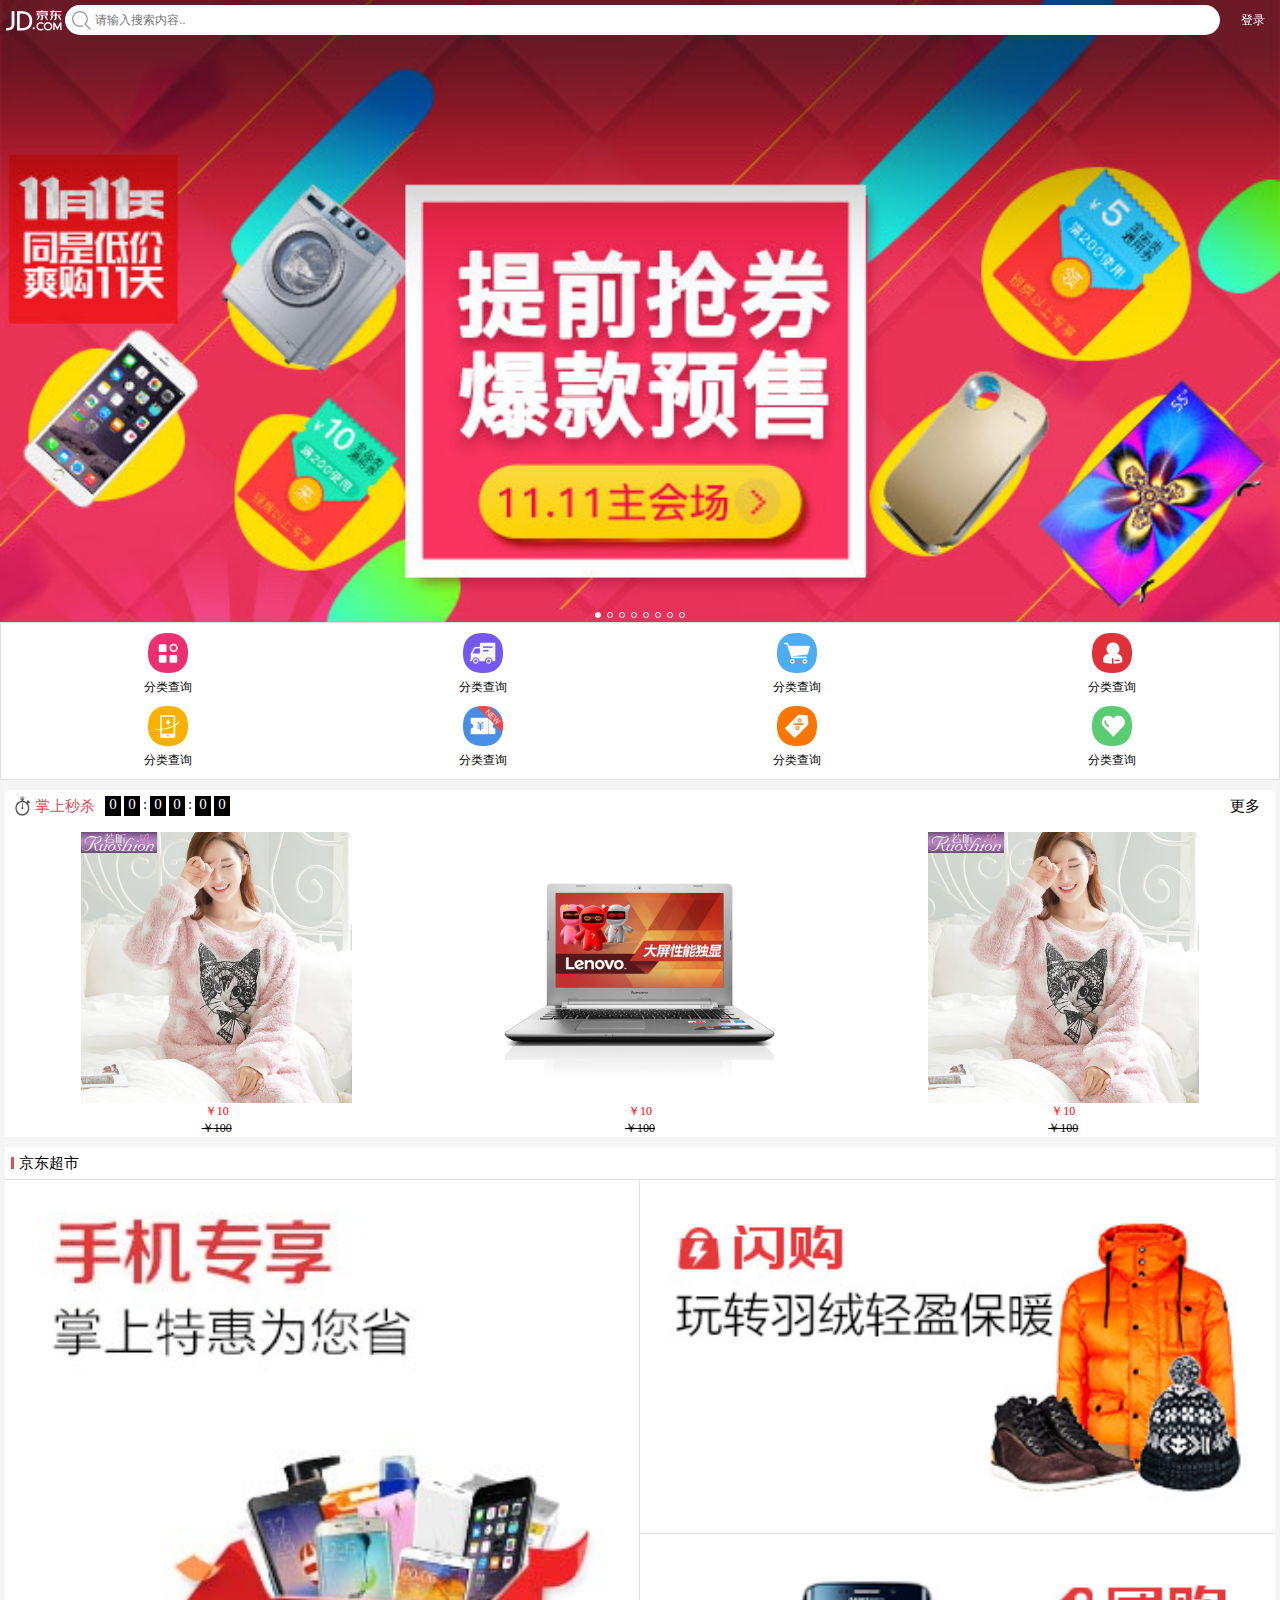
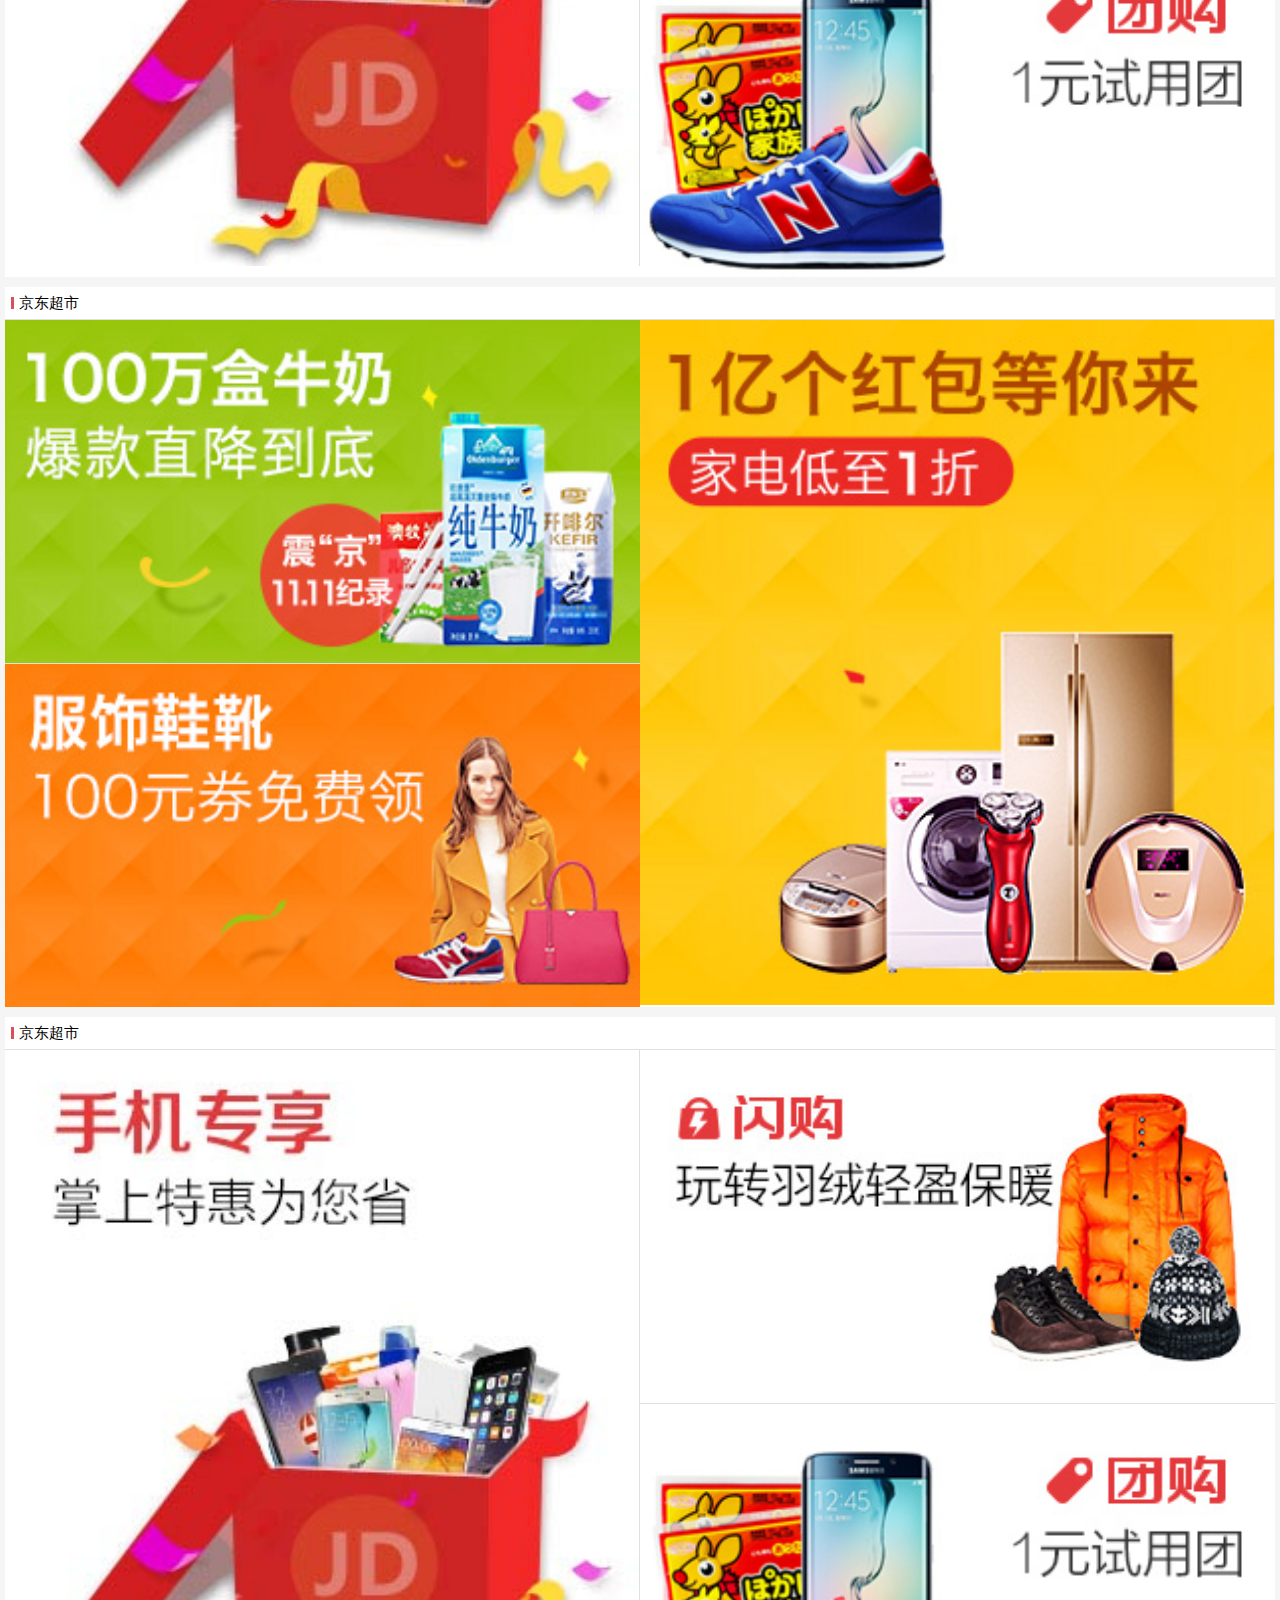
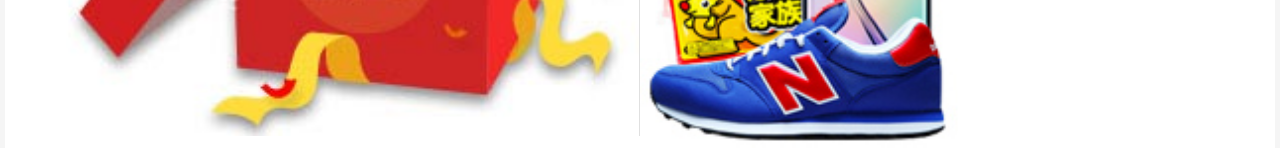
<file: index.html>
<!DOCTYPE html>
<html>
<head lang="en">
    <meta charset="UTF-8">
    <meta name="viewport" content="width=device-width,user-scalable=no,
        initial-scale=1.0,maximum-scale=1.0,minimum-scale=1.0"/>
    <title></title>
    <link rel="stylesheet" href="./css/base.css"/>
    <link rel="stylesheet" href="./css/index.css"/>
    <script src="./js/jquery.min.js"></script>
    <script src="./js/index.js"></script>
</head>
<body>
    <div class="header"  id="header">
        <a class="logo icon pra"></a>
        <form class="inp prz">
            <input type="search" placeholder="请输入搜索内容.."/>
            <input type="button" class="icon pra" />
        </form>
        <a class="login pra">登录</a>
    </div>

    <div class="banner prz">
        <ul id="banner">
            <li><img src="./images/l1.jpg" alt=""/></li>
            <li><img src="./images/l2.jpg" alt=""/></li>
            <li><img src="./images/l3.jpg" alt=""/></li>
            <li><img src="./images/l4.jpg" alt=""/></li>
            <li><img src="./images/l5.jpg" alt=""/></li>
            <li><img src="./images/l6.jpg" alt=""/></li>
            <li><img src="./images/l7.jpg" alt=""/></li>
            <li><img src="./images/l8.jpg" alt=""/></li>
        </ul>
       <!-- <div class="points pra">
            <span></span>
            <span></span>
            <span></span>
            <span></span>
            <span></span>
            <span></span>
            <span></span>
            <span></span>
        </div>-->
        <ol class="points pra" id="points">
        </ol>
    </div>

    <ul class="nav prz">
        <li><img src="./images/nav0.png" alt=""/><span>分类查询</span></li>
        <li><img src="./images/nav1.png" alt=""/><span>分类查询</span></li>
        <li><img src="./images/nav2.png" alt=""/><span>分类查询</span></li>
        <li><img src="./images/nav3.png" alt=""/><span>分类查询</span></li>
        <li><img src="./images/nav4.png" alt=""/><span>分类查询</span></li>
        <li><img src="./images/nav5.png" alt=""/><span>分类查询</span></li>
        <li><img src="./images/nav6.png" alt=""/><span>分类查询</span></li>
        <li><img src="./images/nav7.png" alt=""/><span>分类查询</span></li>
    </ul>

    <div class="main">
        <div class="product">
            <div class="title">
                <div class="fl">
                    <span class="handkill fl">掌上秒杀</span>
                    <div class="count fl">
                        <span>0</span>
                        <span>0</span>
                        <span>:</span>
                        <span>0</span>
                        <span>0</span>
                        <span>:</span>
                        <span>0</span>
                        <span>0</span>
                    </div>
                </div>
                <a href="" class="fr">更多</a>
            </div>
            <div class="content">
                <ul class="kill-list">
                    <li><a href="#"><img src="./images/detail01.jpg" alt=""/></a>
                        <span>￥10</span><span>￥100</span>
                    </li>
                    <li><a href="#"><img src="./images/detail02.jpg" alt=""/></a>
                        <span>￥10</span><span>￥100</span>
                    </li>
                    <li><a href="#"><img src="./images/detail01.jpg" alt=""/></a>
                        <span>￥10</span><span>￥100</span>
                    </li>
                </ul>
            </div>
        </div>
        <div class="product">
            <div class="title">
                <span class="name">京东超市</span>
            </div>
            <div class="content">
                <a href="#" class="cps fl"><img src="./images/cp1.jpg" alt=""/></a>
                <a href="#" class="cps fr"><img src="./images/cp2.jpg" alt=""/></a>
                <a href="#" class="cps fr"><img src="./images/cp3.jpg" alt=""/></a>
            </div>
        </div>
        <div class="product">
            <div class="title">
                <span class="name">京东超市</span>
            </div>
            <div class="content">
                <a href="#" class="cps fr"><img src="./images/cp4.jpg" alt=""/></a>
                <a href="#" class="cps fl"><img src="./images/cp5.jpg" alt=""/></a>
                <a href="#" class="cps fl"><img src="./images/cp6.jpg" alt=""/></a>
            </div>
        </div>
        <div class="product">
            <div class="title">
                <span class="name">京东超市</span>
            </div>
            <div class="content">
                <a href="#" class="cps fl"><img src="./images/cp1.jpg" alt=""/></a>
                <a href="#" class="cps fr"><img src="./images/cp2.jpg" alt=""/></a>
                <a href="#" class="cps fr"><img src="./images/cp3.jpg" alt=""/></a>
            </div>
        </div>
    </div>
</body>
</html>
</file>
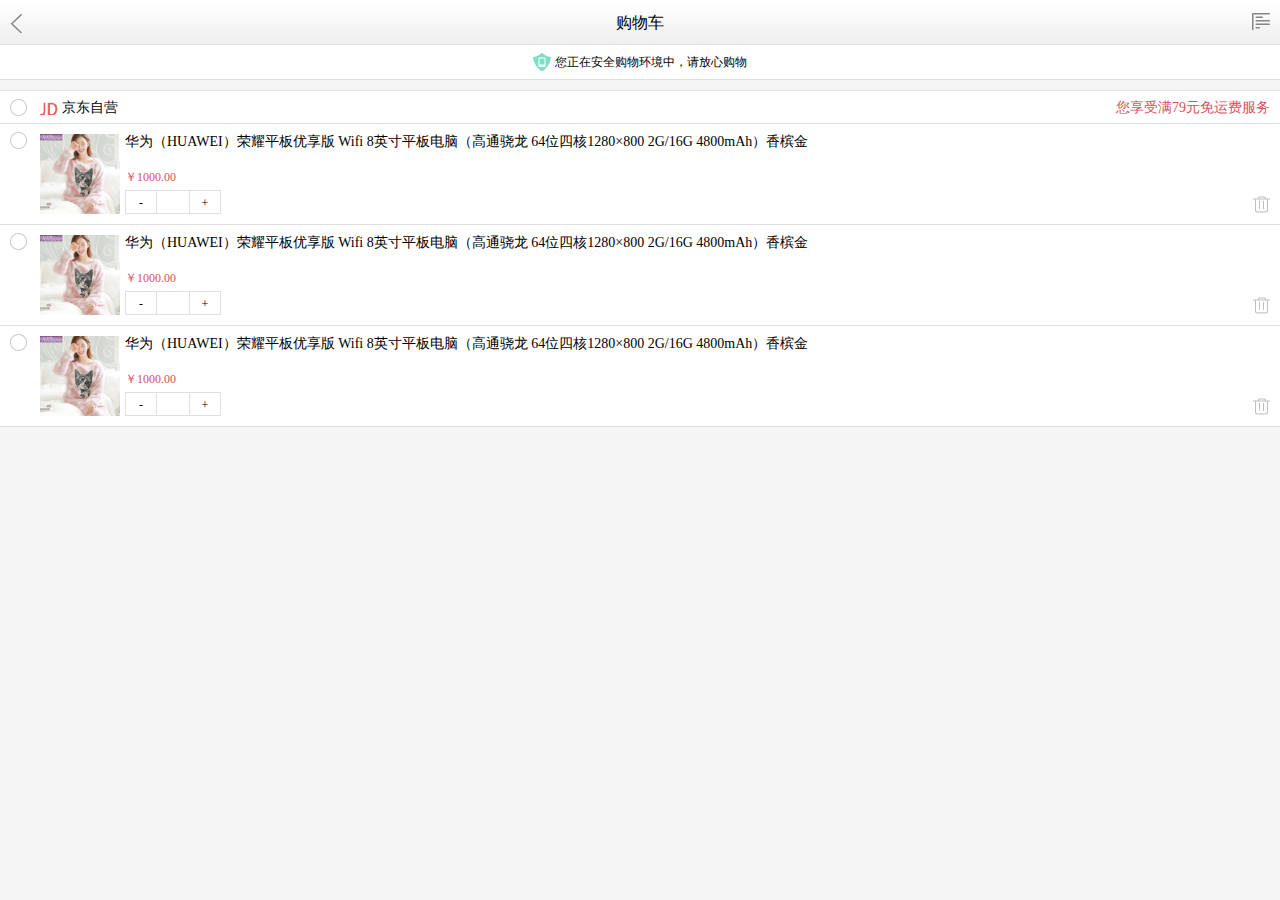
<file: cart.html>
<!DOCTYPE html>
<html>
<head lang="en">
    <meta charset="UTF-8">
    <meta name="viewport"
          content="width=device-width, user-scalable=no, initial-scale=1.0, maximum-scale=1.0, minimum-scale=1.0"/>
    <title></title>
    <link rel="stylesheet" href="./css/cart.css"/>
    <link rel="stylesheet" href="./css/base.css"/>
    <link rel="stylesheet" href="./css/animate.css"/>
    <script src="./js/jquery.min.js"></script>
    <script src="./js/cart.js"></script>
</head>
<body>
    <div class="topBar">
        <div class="back icon pra"></div>
        <h4 class="cartTitle">购物车</h4>
        <div class="menu icon pra"></div>
    </div>

    <div class="tips">
        <p>您正在安全购物环境中，请放心购物</p>
    </div>

    <div class="container">
        <div class="title prz clearfix">
            <div class="left pra checkPoint">
                <input type="checkbox" class="pra"/>
                <span ></span>
            </div>
            <div class="right">
                <span>京东自营</span>
                <div class="fr">您享受满79元免运费服务</div>
            </div>
        </div>
        <div class="cont">
            <div class="items prz clearfix">
                <div class="left pra checkPoint">
                    <input type="checkbox" class="pra"/>
                    <span ></span>
                </div>
                <div class="right">
                    <a href="javascript:;" class="fl"><img src="./images/detail01.jpg"/></a>
                    <div class="goods">
                        <a href="javascript:;">华为（HUAWEI）荣耀平板优享版 Wifi 8英寸平板电脑（高通骁龙 64位四核1280×800 2G/16G 4800mAh）香槟金</a>
                        <div class="price">￥1000.00</div>
                        <div class="bot prz clearfix">
                            <div class="botl">
                                <span>-</span><input type="number"/><span>+</span>
                            </div>
                            <div class="botr pra ">
                                <span class="pra"></span>
                                <span></span>
                            </div>
                        </div>
                    </div>
                </div>
            </div>
            <div class="items prz clearfix">
                <div class="left pra checkPoint">
                    <input type="checkbox" class="pra"/>
                    <span ></span>
                </div>
                <div class="right">
                    <a href="javascript:;" class="fl"><img src="./images/detail01.jpg"/></a>
                    <div class="goods">
                        <a href="javascript:;">华为（HUAWEI）荣耀平板优享版 Wifi 8英寸平板电脑（高通骁龙 64位四核1280×800 2G/16G 4800mAh）香槟金</a>
                        <div class="price">￥1000.00</div>
                        <div class="bot prz clearfix">
                            <div class="botl">
                                <span>-</span><input type="number"/><span>+</span>
                            </div>
                            <div class="botr pra ">
                                <span class="pra"></span>
                                <span></span>
                            </div>
                        </div>
                    </div>
                </div>
            </div>
            <div class="items prz clearfix">
                <div class="left pra checkPoint">
                    <input type="checkbox" class="pra"/>
                    <span ></span>
                </div>
                <div class="right">
                    <a href="javascript:;" class="fl"><img src="./images/detail01.jpg"/></a>
                    <div class="goods">
                        <a href="javascript:;">华为（HUAWEI）荣耀平板优享版 Wifi 8英寸平板电脑（高通骁龙 64位四核1280×800 2G/16G 4800mAh）香槟金</a>
                        <div class="price">￥1000.00</div>
                        <div class="bot prz clearfix">
                            <div class="botl">
                                <span>-</span><input type="number"/><span>+</span>
                            </div>
                            <div class="botr pra ">
                                <span class="pra"></span>
                                <span></span>
                            </div>
                        </div>
                    </div>
                </div>
            </div>
        </div>
        <div class="popBox">
            <div class="textBox pra  animated">
                <div>您是否确认删除该商品？</div>
                <div class="btn">
                    <span class="fl">取消</span>
                    <span class="fr">确定</span>
                </div>
            </div>
        </div>
    </div>
</body>
</html>
</file>
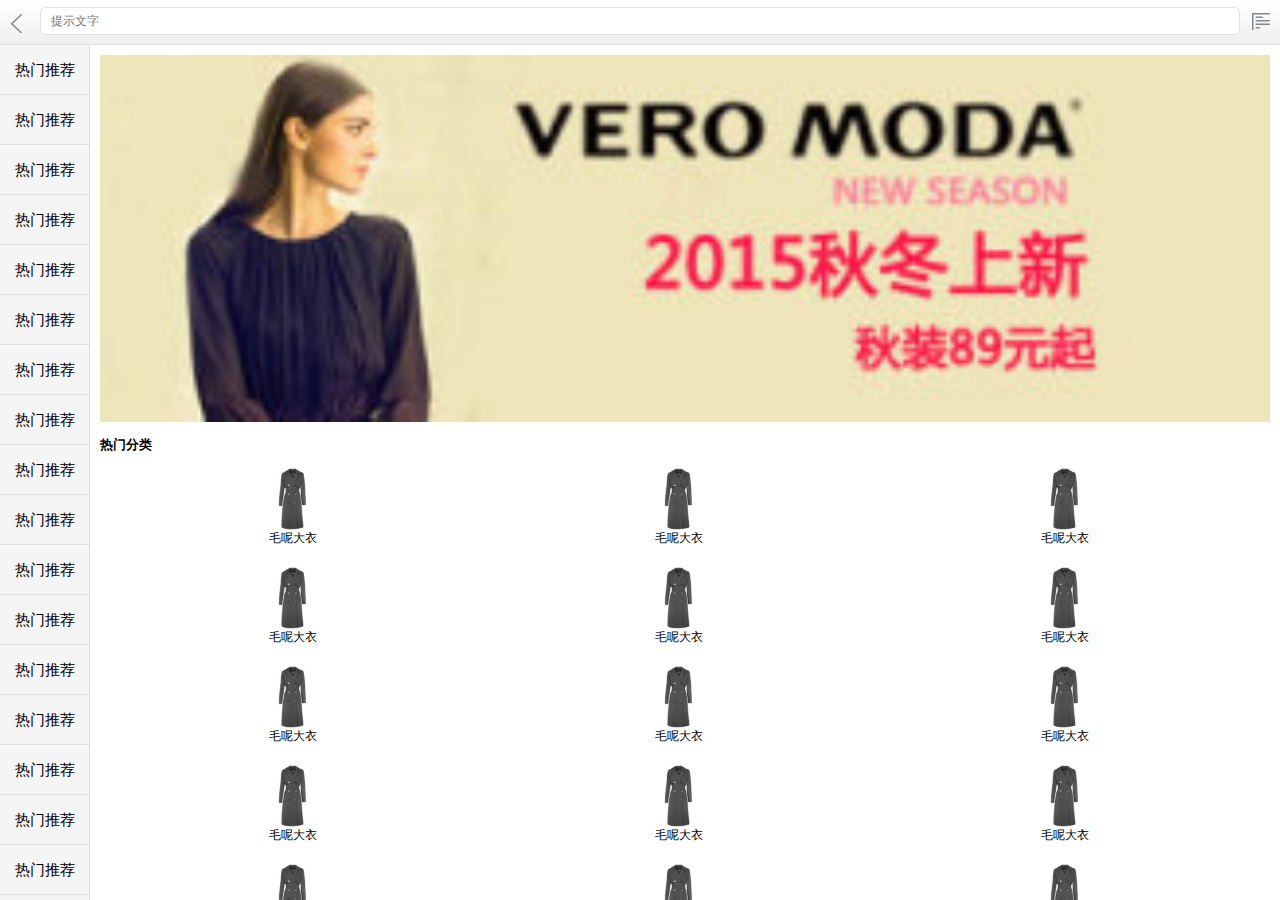
<file: categoty.html>
<!DOCTYPE html>
<html>
<head lang="en">
    <meta charset="UTF-8">
    <meta name="viewport"
          content="width=device-width, user-scalable=no, initial-scale=1.0, maximum-scale=1.0, minimum-scale=1.0"/>
    <title></title>
    <link rel="stylesheet" href="./css/category.css"/>
    <link rel="stylesheet" href="./css/base.css"/>
    <script src="./js/jquery.min.js"></script>
    <script src="./js/category.js"></script>
    <script src="./js/swipe.js"></script>
</head>
<body>
    <div class="topBar">
        <div class="back icon pra"></div>
        <form>
            <input type="text" placeholder='提示文字'/>
        </form>
        <div class="menu icon pra"></div>
    </div>
    <div class="container">
        <div class="left">
            <ul class="list">
                <li><a href="javascript:;">热门推荐</a></li>
                <li><a href="javascript:;">热门推荐</a></li>
                <li><a href="javascript:;">热门推荐</a></li>
                <li><a href="javascript:;">热门推荐</a></li>
                <li><a href="javascript:;">热门推荐</a></li>
                <li><a href="javascript:;">热门推荐</a></li>
                <li><a href="javascript:;">热门推荐</a></li>
                <li><a href="javascript:;">热门推荐</a></li>
                <li><a href="javascript:;">热门推荐</a></li>
                <li><a href="javascript:;">热门推荐</a></li>
                <li><a href="javascript:;">热门推荐</a></li>
                <li><a href="javascript:;">热门推荐</a></li>
                <li><a href="javascript:;">热门推荐</a></li>
                <li><a href="javascript:;">热门推荐</a></li>
                <li><a href="javascript:;">热门推荐</a></li>
                <li><a href="javascript:;">热门推荐</a></li>
                <li><a href="javascript:;">热门推荐</a></li>
                <li><a href="javascript:;">热门推荐</a></li>
                <li><a href="javascript:;">热门推荐</a></li>
                <li><a href="javascript:;">热门推荐</a></li>
                <li><a href="javascript:;">热门推荐</a></li>
                <li><a href="javascript:;">热门推荐</a></li>
                <li><a href="javascript:;">热门推荐</a></li>
                <li><a href="javascript:;">热门推荐</a></li>
            </ul>
        </div>
        <div class="right">
            <div class="waper">
                <a href="javascript:;">
                    <img src="./images/banner_1.jpg" alt=""/>
                </a>
                <h4>热门分类</h4>
                <ul class="products">
                    <li>
                        <a href="javascript:;">
                            <img src="./images/nv-fy.jpg" alt=""/>
                            <span>毛呢大衣</span>
                        </a>
                    </li>
                    <li>
                        <a href="javascript:;">
                            <img src="./images/nv-fy.jpg" alt=""/>
                            <span>毛呢大衣</span>
                        </a>
                    </li>
                    <li>
                        <a href="javascript:;">
                            <img src="./images/nv-fy.jpg" alt=""/>
                            <span>毛呢大衣</span>
                        </a>
                    </li>
                    <li>
                        <a href="javascript:;">
                            <img src="./images/nv-fy.jpg" alt=""/>
                            <span>毛呢大衣</span>
                        </a>
                    </li>
                    <li>
                        <a href="javascript:;">
                            <img src="./images/nv-fy.jpg" alt=""/>
                            <span>毛呢大衣</span>
                        </a>
                    </li>
                    <li>
                        <a href="javascript:;">
                            <img src="./images/nv-fy.jpg" alt=""/>
                            <span>毛呢大衣</span>
                        </a>
                    </li>
                    <li>
                        <a href="javascript:;">
                            <img src="./images/nv-fy.jpg" alt=""/>
                            <span>毛呢大衣</span>
                        </a>
                    </li>
                    <li>
                        <a href="javascript:;">
                            <img src="./images/nv-fy.jpg" alt=""/>
                            <span>毛呢大衣</span>
                        </a>
                    </li>
                    <li>
                        <a href="javascript:;">
                            <img src="./images/nv-fy.jpg" alt=""/>
                            <span>毛呢大衣</span>
                        </a>
                    </li>
                    <li>
                        <a href="javascript:;">
                            <img src="./images/nv-fy.jpg" alt=""/>
                            <span>毛呢大衣</span>
                        </a>
                    </li>
                    <li>
                        <a href="javascript:;">
                            <img src="./images/nv-fy.jpg" alt=""/>
                            <span>毛呢大衣</span>
                        </a>
                    </li>
                    <li>
                        <a href="javascript:;">
                            <img src="./images/nv-fy.jpg" alt=""/>
                            <span>毛呢大衣</span>
                        </a>
                    </li>
                    <li>
                        <a href="javascript:;">
                            <img src="./images/nv-fy.jpg" alt=""/>
                            <span>毛呢大衣</span>
                        </a>
                    </li>
                    <li>
                        <a href="javascript:;">
                            <img src="./images/nv-fy.jpg" alt=""/>
                            <span>毛呢大衣</span>
                        </a>
                    </li>
                    <li>
                        <a href="javascript:;">
                            <img src="./images/nv-fy.jpg" alt=""/>
                            <span>毛呢大衣</span>
                        </a>
                    </li>
                </ul>
            </div>
        </div>
    </div>
</body>
</html>
</file>
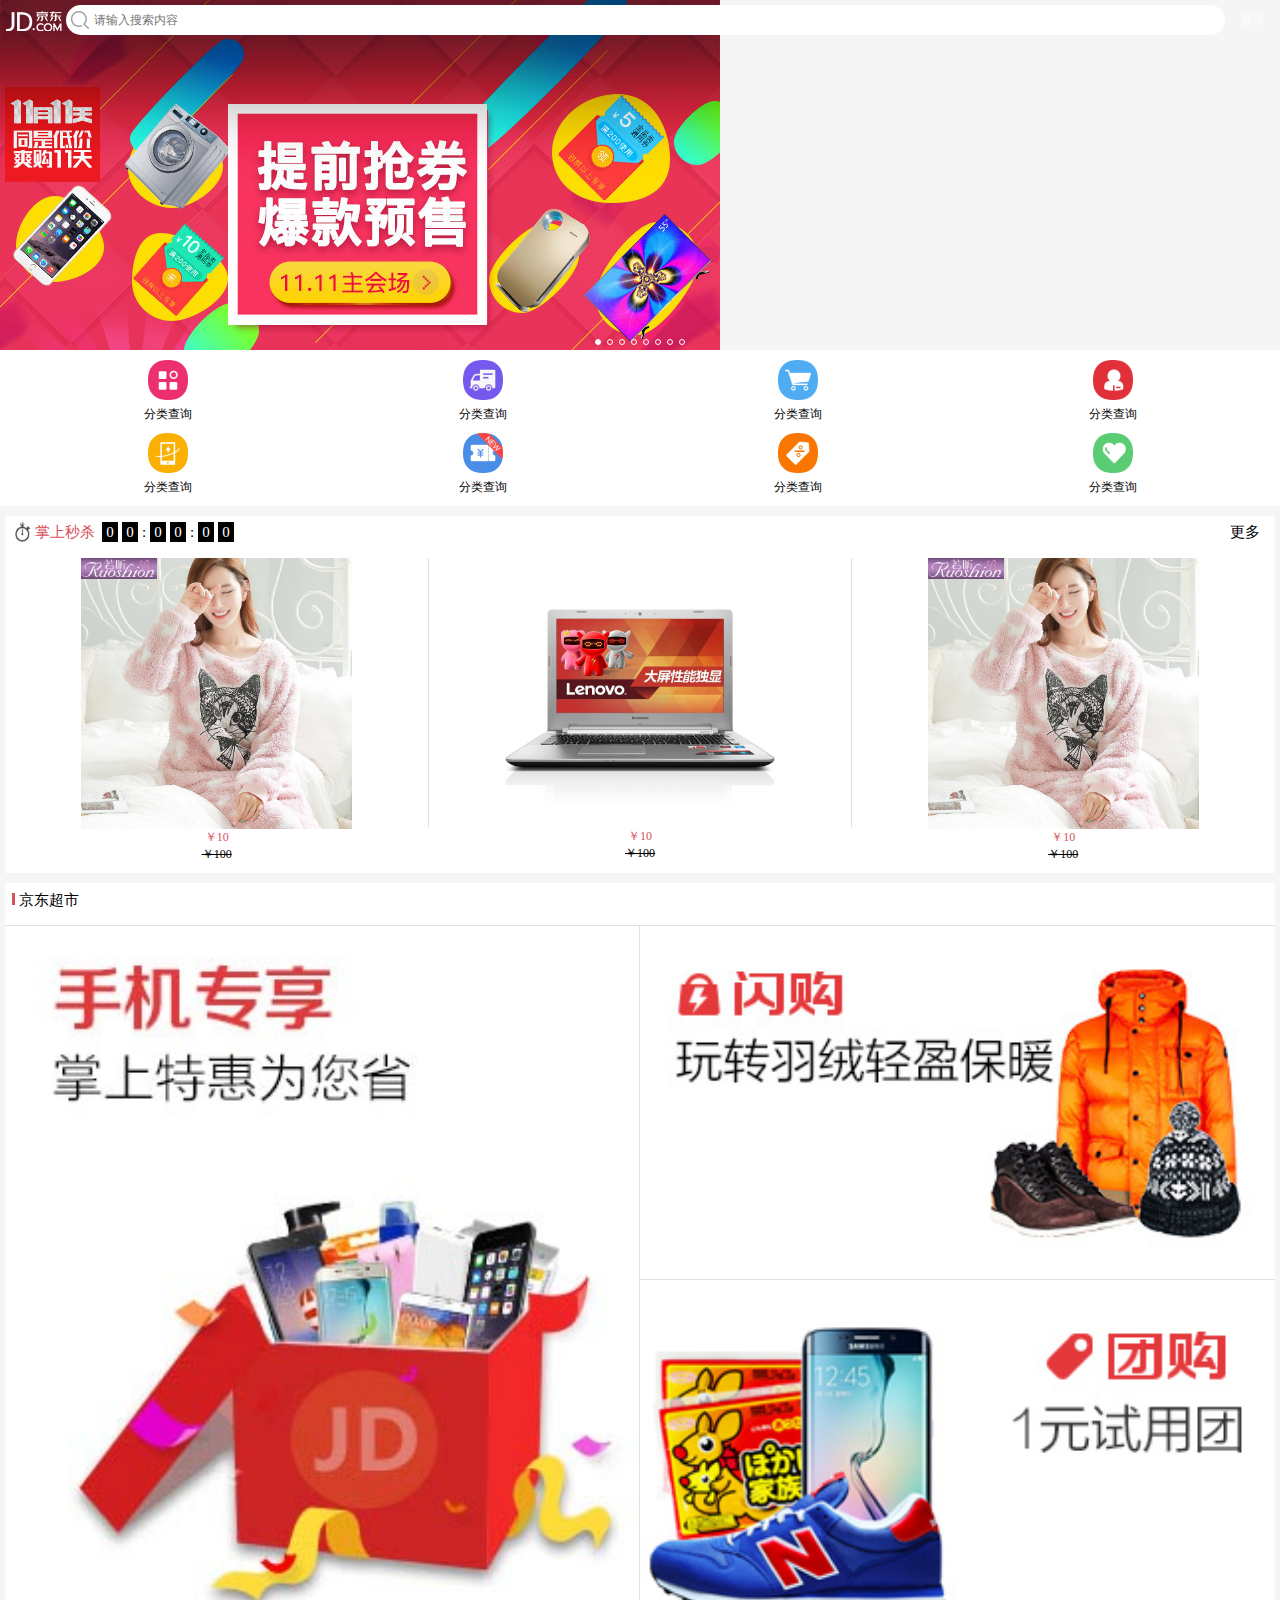
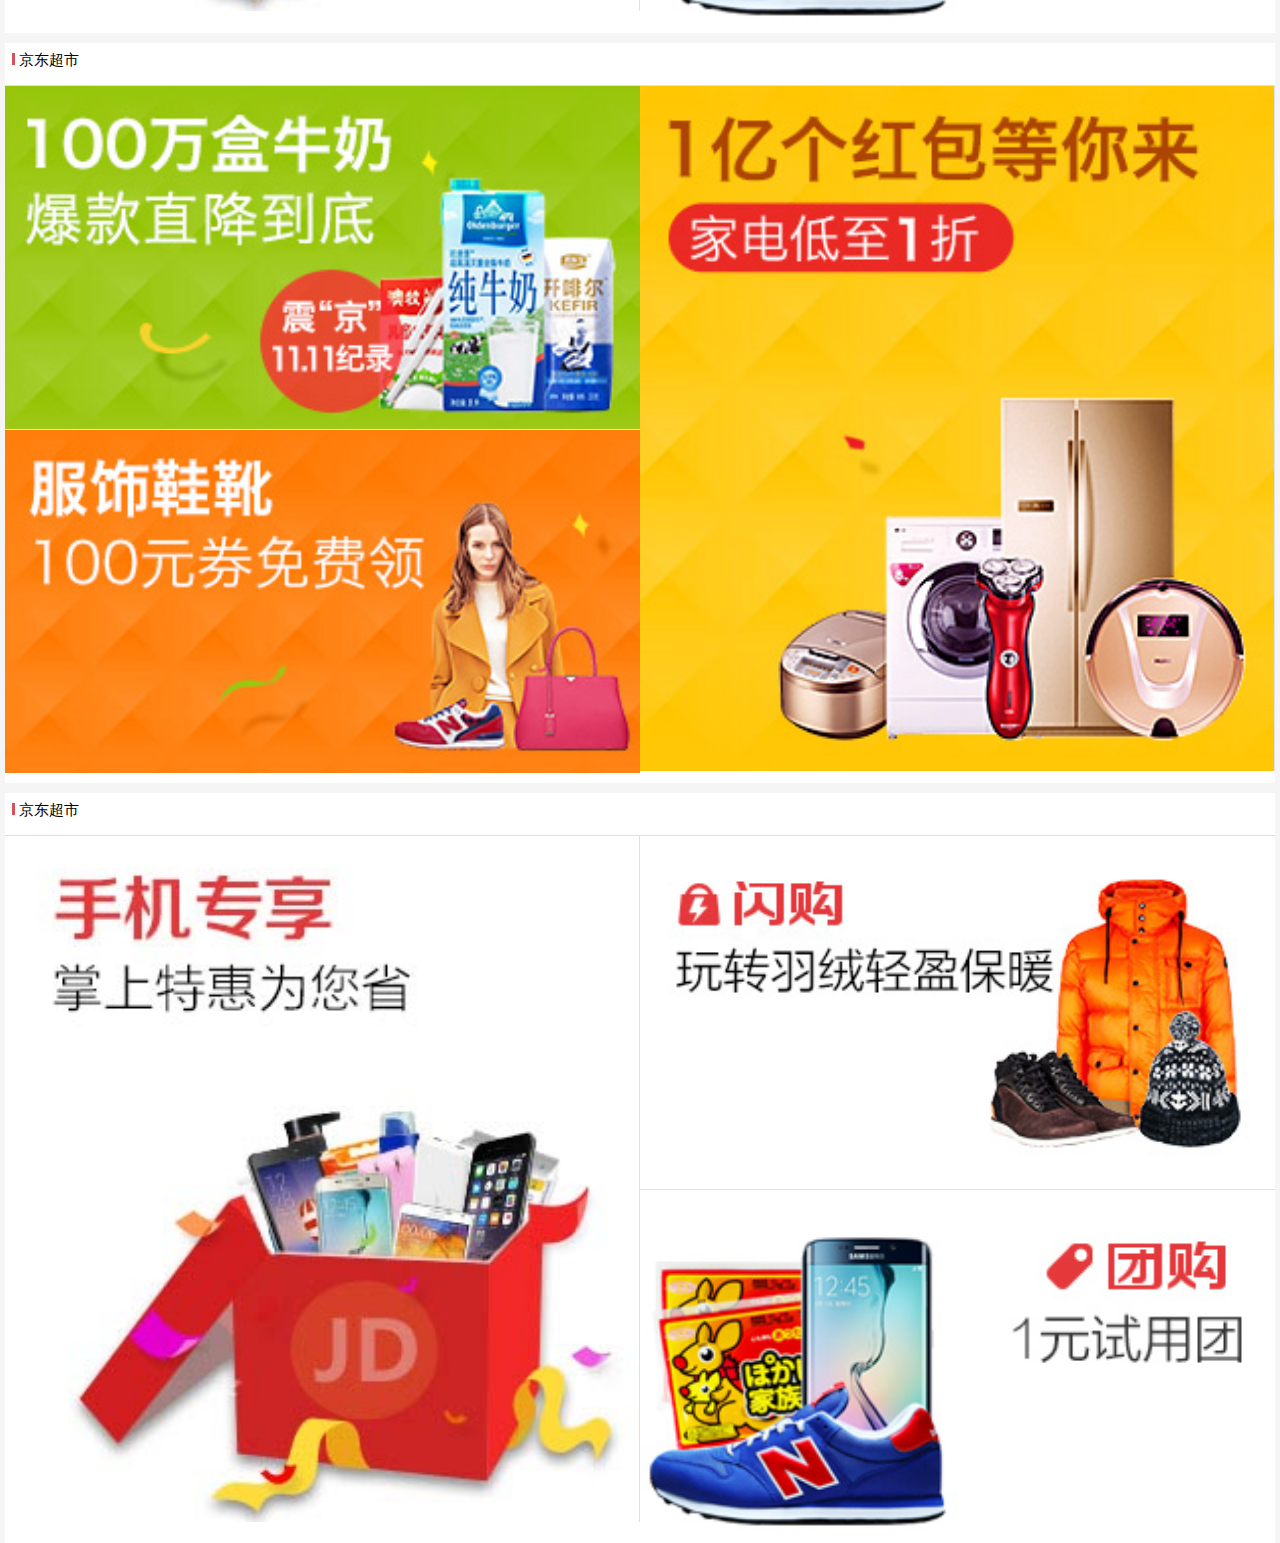
<file: index2.html>
<!DOCTYPE html>
<html>
<head lang="en">
    <meta charset="UTF-8">
    <meta name="viewport"
          content="width=device-width, user-scalable=no, initial-scale=1.0, maximum-scale=1.0, minimum-scale=1.0"/>
    <title></title>
    <link rel="stylesheet" href="./css/base.css"/>
    <link rel="stylesheet" href="./css/index2.css"/>
    <script src="./js/jquery.min.js"></script>
    <script src="./js/index2.js"></script>
</head>
<body>
    <div class="header">
        <a href="javascript:;" class="icon logo pra">京东logo</a>
        <form><input type="text" placeholder='请输入搜索内容'/><span class="pra icon"></span></form>
        <a href="javascript:;" class="login pra">登录</a>
    </div>

    <div class="banner prz">
        <ul>
            <li><a href="javascript:;"><img src="./images/l1.jpg"/></a></li>
            <li><a href="javascript:;"><img src="./images/l2.jpg"/></a></li>
            <li><a href="javascript:;"><img src="./images/l3.jpg"/></a></li>
            <li><a href="javascript:;"><img src="./images/l4.jpg"/></a></li>
            <li><a href="javascript:;"><img src="./images/l5.jpg"/></a></li>
            <li><a href="javascript:;"><img src="./images/l6.jpg"/></a></li>
            <li><a href="javascript:;"><img src="./images/l7.jpg"/></a></li>
            <li><a href="javascript:;"><img src="./images/l8.jpg"/></a></li>
        </ul>
        <ol class="pra" id="points"></ol>
    </div>

    <div class="nav prz clearfix">
        <ul class="list">
            <li><a href="javascript:;"><img src="./images/nav0.png" alt=""/></a><span>分类查询</span></li>
            <li><a href="javascript:;"><img src="./images/nav1.png" alt=""/></a><span>分类查询</span></li>
            <li><a href="javascript:;"><img src="./images/nav2.png" alt=""/></a><span>分类查询</span></li>
            <li><a href="javascript:;"><img src="./images/nav3.png" alt=""/></a><span>分类查询</span></li>
            <li><a href="javascript:;"><img src="./images/nav4.png" alt=""/></a><span>分类查询</span></li>
            <li><a href="javascript:;"><img src="./images/nav5.png" alt=""/></a><span>分类查询</span></li>
            <li><a href="javascript:;"><img src="./images/nav6.png" alt=""/></a><span>分类查询</span></li>
            <li><a href="javascript:;"><img src="./images/nav7.png" alt=""/></a><span>分类查询</span></li>
        </ul>
    </div>

    <div class="main">
        <div class="product clearfix">
            <div class="title prz">
                <div class="handkill">掌上秒杀</div>
                <ul class="djs">
                    <li>0</li>
                    <li>0</li>
                    <li>:</li>
                    <li>0</li>
                    <li>0</li>
                    <li>:</li>
                    <li>0</li>
                    <li>0</li>
                </ul>
                <div class="more pra">更多</div>
            </div>
            <div class="content">
                <ul class="kill-list">
                    <li>
                        <a href="javascript:;">
                            <div><img src="./images/detail01.jpg"/></div>
                            <span>￥10</span><del>￥100</del>
                        </a>
                    </li>
                    <li>
                        <a href="javascript:;">
                            <div><img src="./images/detail02.jpg"/></div>
                            <span>￥10</span><del>￥100</del>
                        </a>
                    </li>
                    <li>
                        <a href="javascript:;">
                            <div><img src="./images/detail01.jpg"/></div>
                            <span>￥10</span><del>￥100</del>
                        </a>
                    </li>

                </ul>
            </div>
        </div>

        <div class="product">
            <div class="title">
                <span class="name">京东超市</span>
            </div>
            <div class="content">
                <a href="javascript:;" class="cps fl"><img src="./images/cp1.jpg" /></a>
                <a href="javascript:;" class="cps fr"><img src="./images/cp2.jpg" /></a>
                <a href="javascript:;" class="cps fr"><img src="./images/cp3.jpg" /></a>
            </div>
        </div>

        <div class="product">
            <div class="title">
                <span class="name">京东超市</span>
            </div>
            <div class="content">
                <a href="javascript:;" class="cps fr"><img src="./images/cp4.jpg" /></a>
                <a href="javascript:;" class="cps fl"><img src="./images/cp5.jpg" /></a>
                <a href="javascript:;" class="cps fl"><img src="./images/cp6.jpg" /></a>
            </div>
        </div>

        <div class="product">
            <div class="title">
                <span class="name">京东超市</span>
            </div>
            <div class="content">
                <a href="javascript:;" class="cps fl"><img src="./images/cp1.jpg" /></a>
                <a href="javascript:;" class="cps fr"><img src="./images/cp2.jpg" /></a>
                <a href="javascript:;" class="cps fr"><img src="./images/cp3.jpg" /></a>
            </div>
        </div>

    </div>
</body>
</html>
</file>
<file: css/base.css>
*,*::before,*::after{
    margin:0;
    padding:0;
    box-sizing:border-box;
    font-size: 12px;
}
html,body{
    width: 100%;
    height: 100%;
    background-color: #f5f5f5;
}
input{
    border:0 none;
    outline-style: none;
}
a{
    color: #000;
    text-decoration: none;
    /* ȥ���ֻ�������ʱ��ı������� */
    -webkit-tap-highlight-color:transparent;
}
img{
    vertical-align: top;
}
ul,li,ol{
    list-style: none;
}
.clearfix:after{
    content: '';
    height: 0;
    line-height: 0;
    clear: both;
    display: block;
    visibility: hidden;
}
.clearfix{
    zoom: 1;
}
.pra{
    position: absolute;
}
.prz{
    position: relative;
}
.fl{
    float:left;
}
.fr{
    float: right;
}
</file>
<file: css/index.css>
body{
    font-size: 12px;
    background-color: #f5f5f5;
    min-width: 320px;
}
.icon{
    background: url("../images/sprites.png") no-repeat;
    background-size: 200px,200px;
}
.header{
    width: 100%;
    height: 40px;
    z-index: 50;
    position: fixed;
    /*background-color: red;*/
    /*opacity:0;*/
}
.header .logo{
    width: 56px;
    height: 21px;
    top: 10px;
    left: 6px;
    background-position: 0 -109px;

}
.header .inp{
    padding-left: 65px;
    padding-right: 60px;
}

.header .inp input[type='search']{
    width: 100%;
    height: 30px;
    border-radius: 15px;
    margin-top: 5px;
    padding-left: 30px;
}
.header .inp input[type='button']{
    width: 19px;
    height: 19px;
    top:11px;
    left:72px;
    background-position: -60px -110px;
}

.header .login{
    width: 55px;
    height: 40px;
    top: 0;
    right:0;
    text-align: center;
    line-height: 40px;
    font-size: 12px;
    color: #fff;
}
.banner{
    width: 100%;
    overflow: hidden;
}
.banner img{
    width: 100%;
    vertical-align: top;
}
.banner .points{
    bottom: 0;
    left: 50%;
    transform: translateX(-50%);
}
/*.banner .points span{
    display:inline-block;
    width: 6px;
    height: 6px;
    border-radius: 50%;
    border:1px solid #fff;
    margin: 0 3px;
}*/

/*.banner .points span:first-child{
    background-color: #fff;
}*/

.banner #banner{
    overflow: hidden;
    transition:all 0.4s;
}
.banner #banner li{
    float: left;
}
.banner .points li{
    display:inline-block;
    width: 6px;
    height: 6px;
    border-radius: 50%;
    border:1px solid #fff;
    margin: 0 3px;
}
.current{
    background-color: #fff;
}
/*.banner .points li:first-child{*/
    /*background-color: #fff;*/
/*}*/
.nav{
    background-color: #fff;
    border: 1px solid #e0e0e0;
    padding: 10px 10px 0 10px;
    overflow: hidden;
}
.nav li *{
    display: block;
}
.nav li{
    width: 25%;
    padding-bottom: 10px;
    float: left;
}
.nav li img{
    width: 40px;
    height: 40px;
    margin: 0 auto;
}
.nav li span{
    font-size: 12px;
    text-align: center;
    margin-top: 6px;
}
.main{
    padding:0 5px 0 5px;

}
.fl{
    float: left;
}
.fr{
    float:right;
}
.main .product{
    background-color: #fff;
    overflow: hidden;
    margin-top: 10px;
}
.main .title{
    height: 32px;
}
.main .title .handkill{
    height: 32px;
    font-size: 15px;
    background: url("../images/seckill-icon.png") no-repeat center left;
    background-size:15px 20px;
    margin-left: 10px;
    padding-left: 20px;
    line-height: 32px;
    margin-right: 10px;
    color: #d8505c;
}
.main .title .count span{
    display: inline-block;
    width: 16px;
    height: 20px;
    background-color: #000;
    color:#fff;
    font-size: 15px;
    text-align: center;
    margin-top: 6px;
}
.main .title .count span:nth-child(3n){
    background:#FFF;
    color:#000;
    width:4px;
}
.main .title a{
    width: 60px;
    height: 32px;
    line-height: 32px;
    text-align: center;
    font-size: 15px;
}
.main .content .kill-list{
    padding:10px 0;
}
.main .content  .kill-list li{
    width: 33.33%;
    float:left;
}
.main .content  .kill-list li *{
    display: block;
}
.main .content  .kill-list img{
    width: 64%;
    display: block;
    margin: 0 auto;
    
}
.main .content  .kill-list span{
    text-align: center;
    color: red;
}
.main .content  .kill-list span:last-child{
    text-align: center;
    text-decoration: line-through;
    color:#000;
}

.product .title .name{
    height: 32px;
    display: block;
    line-height: 32px;
    font-size:15px;
    position: relative;
    padding-left: 14px;
}
.product .title .name::before{
    content: "";
    width: 3px;
    position: absolute;
    background:#d8505c;
    height: 12px;
    left: 6px;
    top: 10px;
}

.product .content .cps{
    width: 50%;
    border-top:1px solid #e0e0e0;
}
.product .content .cps img{
    width: 100%;
    display: block;
}
.product .content .cps:first-child{
    border-right: 1px solid #e0e0e0;
}
</file>
<file: css/cart.css>
.topBar{
    height: 45px;
    width: 100%;
    background: url("../images/header-bg.png") repeat-x;
    background-size: 1px 44px;
    top: 0;
    left: 0;
    border-bottom: 1px solid #e0e0e0;
    z-index: 10;
}
.icon{
    background: url("../images/sprites.png")no-repeat;
    background-size:200px 200px;
}
.topBar .back{
    width: 12px;
    height: 19px;
    background-position: -24px 0;
    top: 14px;
    left: 10px;
}
.topBar .menu{
    width: 18px;
    height: 18px;
    background-position:-61px 0;
    top: 12px;
    right: 10px;
}
.topBar .cartTitle{
    font-size: 16px;
    font-family: "宋体";
    width: 100%;
    line-height: 45px;
    text-align: center;
    font-weight: normal;
}

.tips{
    width: 100%;
    height: 35px;
    background-color: #fff;
    text-align: center;
    line-height: 35px;
    border-bottom: 1px solid #e0e0e0;

}
.tips p{
    display: inline-block;
}
.tips p:before{
    content: "";
    display: inline-block;
    width: 18px;
    height: 18px;
    background: url("../images/safe_icon.png")no-repeat;
    background-size:18px 18px;
    vertical-align:top;
    margin-top: 8px;
    margin-right: 4px;
}


.container .title{
    height: 34px;
    background-color: #fff;
    border-top: 1px solid #e0e0e0;
    border-bottom: 1px solid #e0e0e0;
    margin-top: 10px;
}
.checkPoint{
    left: 10px;
    top: 8px;
    width: 17px;
    height: 17px;
}
.checkPoint>span{
    display: block;
     width: 17px;
     height: 17px;
     background: url("../images/shop-icon.png")no-repeat;
     background-size:50px 100px;

 }
.checkPoint input{
    width: 17px;
    height: 17px;
    opacity: 0;
    z-index: 2;
}
.checkPoint input:checked + span{
    background-position: -25px 0;
}

.container .title .right{
    padding-left: 40px;
    line-height: 34px;
}
.container .title .right span{
    padding-left:22px;
    font-size:14px;
    background: url("../images/buy-logo.png")no-repeat;
    background-size:18px 18px;
}
.container .title .right div{
    padding-right: 10px;
    font-size:14px;
    color:#d8505c;
}

.container .cont{
    background-color: #fff;
}
.container .cont .items{
    padding:10px 10px 10px 0;
    border-bottom: 1px solid #e0e0e0;
}
.container .cont .right{
    padding-left: 40px;
    overflow: hidden;
}
.container .cont .right>a{
    display: inline-block;
}
.container .cont .right a img{
    width: 80px;
}
.container .cont .right .goods{
    margin-left: 85px;
}
.container .cont .right .goods a{
    line-height: 15px;
    font-size: 14px;
    height: 30px;
    display: block;
    overflow: hidden;
}
.container .cont .right .goods .price{
    height: 26px;
    color: #d8505c;
    padding-top: 5px;
}
.container .cont .right .goods .botl{
    float:left;
    height: 24px;
}
.container .goods .botl span{
    display: inline-block;
    width: 32px;
    height: 24px;
    border: 1px solid #e0e0e0;
    text-align: center;
    line-height: 24px;
}
.container .goods .botl input{
    width: 32px;
    height: 24px;
    display: inline-block;
    border-top: 1px solid #e0e0e0;
    border-bottom: 1px solid #e0e0e0;
    vertical-align: top;
    text-align: center;
}
.container .goods .botr{
    bottom: 0;
    right: 0;
}
.container .goods .botr span:first-child{
    background: url("../images/delete_up.png")no-repeat;
    background-size:18px 4px ;
    width: 18px;
    height: 4px;
    display: block;
    transition: all 0.4s;
}
.open{
    transform-origin: left bottom;
    transform: rotate(-45deg);
}
.container .goods .botr span:last-child{
    background: url("../images/delete_down.png")no-repeat;
    background-size:17px 18px ;
    width: 17px;
    height: 18px;
    display: block;
}
.popBox{
    width: 100%;
    height: 100%;
    background-color: rgba(0, 0, 0, 0.6);
    position: fixed;
    top: 0;
    left: 0;
    opacity: 0;
    z-index: -1;
    transition: top 0.4s;
}
.popBox .textBox.active{
     top:-20%;
 }
.popBox .textBox{
    background-color: #fff;
    width: 80%;
    height: 131px;
    border-radius: 10px;
    top: 50%;
    margin-top: -65px;
    left: 10%;
    transition:all 0.4s;
}

.popBox .textBox div:first-child{
    height: 74px;
    line-height: 74px;
    text-align: center;
    font-size:18px;
    border-bottom: 1px solid #e0e0e0;
}
.popBox .textBox .btn{
    padding: 10px;
}
.popBox .textBox div span{
    line-height: 36px;
    width: 45%;
    display: inline-block;
    border-radius: 5px;
    text-align: center;
}
.popBox .textBox div span:first-child{
    font-size:14px;
    border: 1px solid #e0e0e0;

}
.popBox .textBox div span:last-child{
    background-color: #d8505c;
    font-size:14px;
    color:#fff;
}
</file>
<file: css/category.css>
.pra{
    position: absolute;
}
.topBar{
    height: 45px;
    width: 100%;
    background: url("../images/header-bg.png") repeat-x;
    background-size: 1px 44px;
    position: fixed;
    top: 0;
    left: 0;
    border-bottom: 1px solid #e0e0e0;
    z-index: 10;
}
.container{
    width: 100%;
    height: 100%;
    padding-top: 45px;
    overflow: hidden;

}
.container .left{
    height: 100%;
    width: 90px;
    float:left;
    background-color: #fff;
}
.container .right{
    height: 100%;
    margin-left: 90px;
    background-color: green;
}

.icon{
    background: url("../images/sprites.png")no-repeat;
    background-size:200px 200px;
}
.topBar .back{
    width: 12px;
    height: 19px;
    background-position: -24px 0;
    top: 14px;
    left: 10px;
}
.topBar .menu{
    width: 18px;
    height: 18px;
    background-position:-61px 0;
    top: 12px;
    right: 10px;
}
.topBar form{
    padding:0 40px;
    width: 100%;
    height: 45px;
    line-height: 43px;
}
.topBar input{
    height: 28px;
    width: 100%;
    padding-left: 10px;
    line-height: 28px;
    border:1px solid #e0e0e0;
    border-radius:5px;
}
.container .left ul{


}
.container .left li a {
    display: inline-block;
    width: 90px;
    height: 50px;
    text-align: center;
    line-height: 50px;
    font-size:15px;
    background-color: #f5f5f5;
    border-right: 1px solid #e0e0e0;
    border-bottom: 1px solid #e0e0e0;
}

.container .right .waper{
    height: 100%;
    width: 100%;
    padding: 10px 10px 0 10px;
    background-color: #fff;

}

.container .right a {
    display: block;
}
.container .right img {
    width: 100%;
    vertical-align: top;
}

.container .right h4{
    margin-top: 14px;
    font-size: 13px;
    margin-bottom: 14px;
}
.container .right .products li{
    width: 33%;
    height: 99px;
    padding-bottom: 10px;
    display:inline-block;
    float: left;
    text-align: center;
}
.container .right .products a{
    display: block;
    width: 62px;
    margin: 0 auto;
}
.container .right .products span{
    text-align: center;
    font-size: 12px;
}
.active{
    background-color: #fff;
    color:#d8505c;
}
</file>
<file: css/index2.css>
body{
    background-color: #f5f5f5;
}
.icon{
    background: url("../images/sprites.png")no-repeat;
    background-size: 200px 200px;
}
.header{
    width: 100%;
    height: 40px;
    position: fixed;
    z-index: 50;
}
.header .logo{
    width: 56px;
    height: 20px;
    background-position: 0 -109px;
    top:11px;
    left: 6px;
    text-indent: -999px;
}
.header .login{
    width: 55px;
    height: 40px;
    top: 0;
    right: 0;
    line-height: 40px;
    text-align: center;
    font-size: 12px;
    color: #fff;
}
.header form{
    width: 100%;
    height: 40px;
    padding-right:55px;
    padding-left: 66px;
}
.header form input{
    width: 100%;
    height: 30px;
    border-radius:15px;
    margin-top: 5px;
    padding-left: 28px;
}
.header form span{
    width: 18px;
    height: 18px;
    background-position: -60px -110px;
    top: 11px;
    left: 71px;
}
.banner{
    overflow: hidden;
}
.banner ul{
    overflow: hidden;
    transition:all 0.4s;

}
.banner ul li{
    float:left;
}
.banner ul li a{
    display: inline-block;
}
.banner ul li a img{
    width: 100%;
    vertical-align: top;
}
.banner ol{
    bottom: 5px;
    left: 50%;
    transform: translateX(-50%);
}
.banner ol li {
    width: 6px;
    height: 6px;
    margin:0 3px;
    border: 1px solid #fff;
    border-radius: 50%;
    float:left;
}
.pActive{
    background-color: #fff;
}
.nav{
    background-color: #fff;
}
.nav .list{
    padding:10px 10px 0 10px;
}
.nav .list li{
    float:left;
    width: 25%;
    padding-bottom: 10px;
}
.nav .list li *{
    display: block;
}
.nav .list li img{
    width: 40px;
    height: 40px;
    margin: 0 auto;
}
.nav .list li span{
    text-align: center;
    margin-top: 6px;
}
.main{
    padding:0 5px;
}
.main .product{
    margin-top: 10px;
    width: 100%;
    background-color: #fff;
}
.main .product .title{
    height: 32px;
    width: 100%;
    line-height: 32px;
}
.main .product .title .handkill{
    height: 32px;
    vertical-align:top;
    background: url("../images/seckill-icon.png") no-repeat center left;
    background-size:15px 20px ;
    padding-left:  20px;
    line-height: 32px;
    font-size: 15px;
    color:#d8505c;
    margin-left:10px;
    display: inline-block;
}
.main .product .title .djs{
    display: inline-block;
    padding-top: 6px;
}
.main .product .title .djs li{
    float:left;
    width: 16px;
    height: 20px;
    background-color: #000;
    color:#fff;
    font-size:15px;
    line-height: 20px;
    text-align: center;
    margin-left: 4px;
}
.main .product .title .djs li:nth-child(3){
    width: 4px;
    background-color: #fff;
    color:#000;
}
.main .product .title .djs li:nth-child(6){
    width: 4px;
    background-color: #fff;
    color:#000;
}
.main .product .title .more{
    height: 32px;
    width: 60px;
    font-size: 15px;
    text-align:center;
    line-height:32px;
    top:0;
    right: 0;
}
.main .product .content{
    padding:10px 0;
    overflow: hidden;
}
.main .product .content .kill-list li{
    float:left;
    width: 33.33%;
}
.main .product .content .kill-list li
.main .content .kill-list a{
    display: inline-block;
}
.main .content .kill-list a *{
    display: block;
    text-align: center;
}
.main .content .kill-list a img{
    width: 64%;
    margin: 0 auto;
}
.main .content .kill-list a span{
    color:#d8505c;
}
.main .content .kill-list li:nth-child(2) div{
    box-sizing: border-box;
    border-right: 1px solid #e0e0e0;
    border-left: 1px solid #e0e0e0;
}
.main .product .title{

}
.product .title .name::before{
    content: "";
    display: inline-block;
    height: 12px;
    width: 3px;
    margin-top:10px;
    background-color: #d8505c;
    margin-left: 7px;
    margin-right: 4px;
}
.product .title .name{
    font-size: 15px;
}
.product  .content .cps{
    width: 50%;
    border-top: 1px solid #e0e0e0;
    box-sizing: border-box;
}
.product  .content .cps:nth-child(1){
    border-right: 1px solid #e0e0e0;
}
.product  .content .cps img{
    width: 100%;
}
</file>
